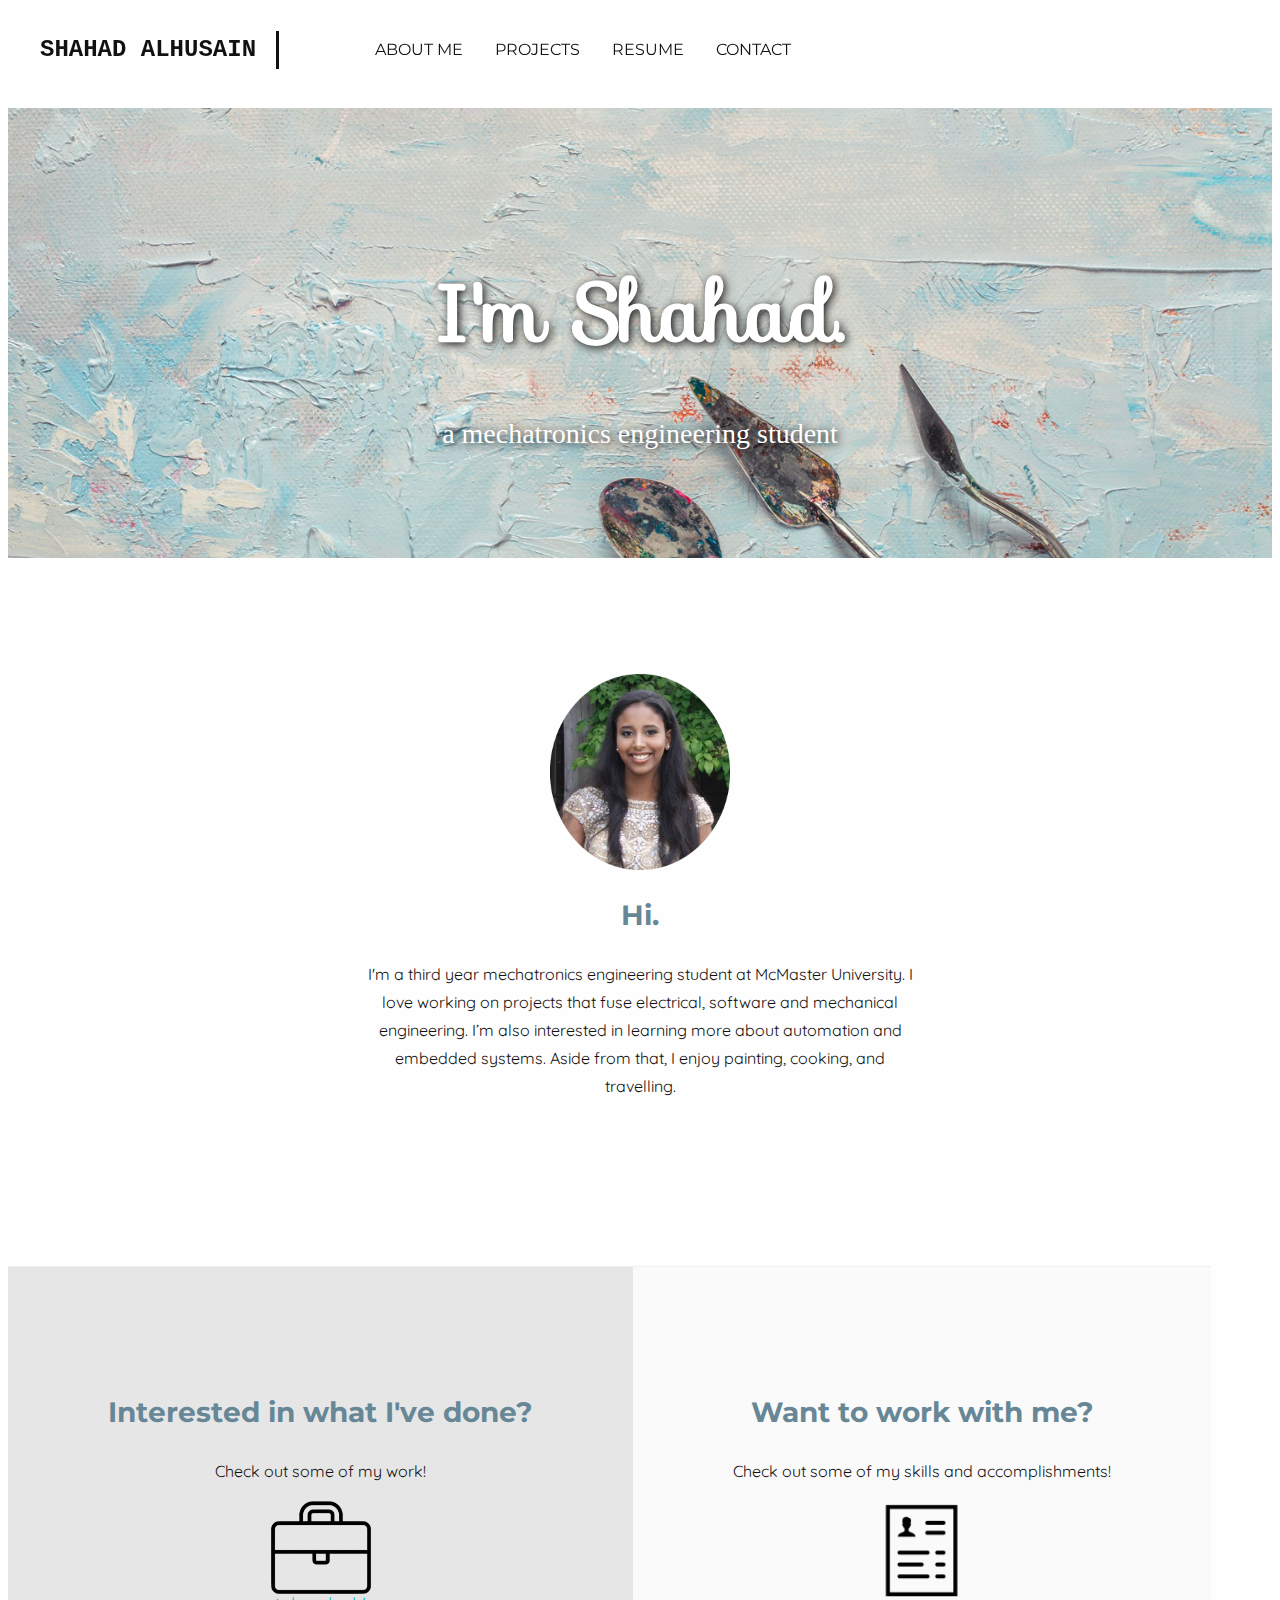
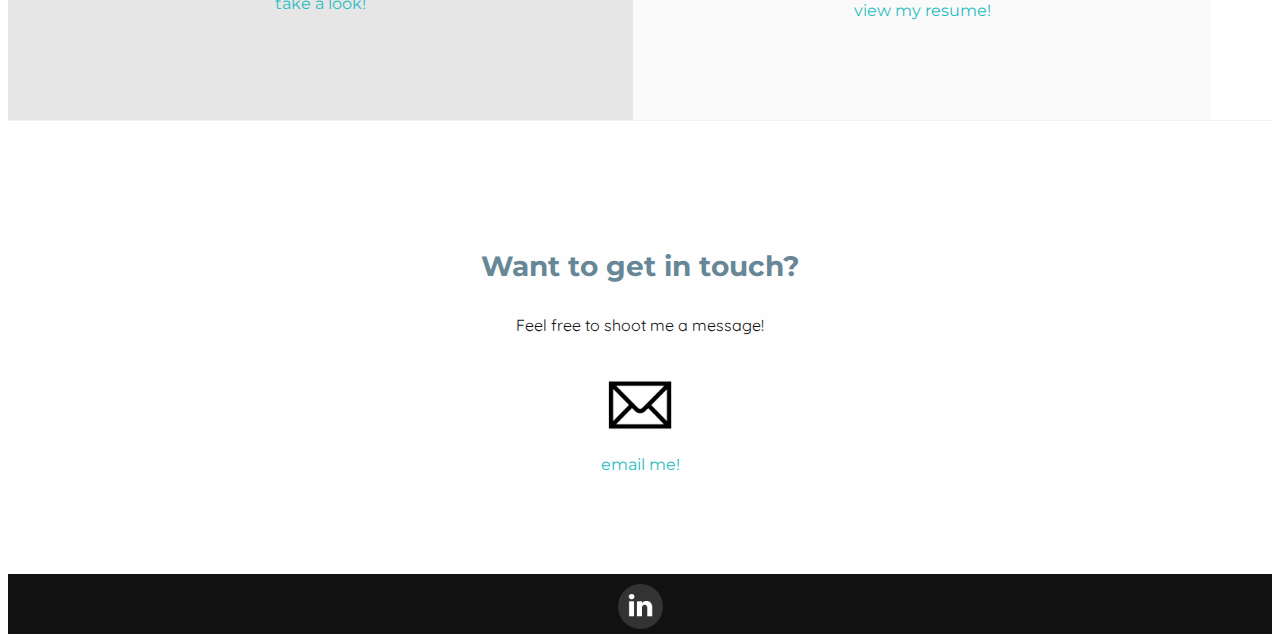
<file: index.html>
<!DOCTYPE html>
<!>
<html>
  <head>
    <meta charset="utf-8">
    <title></title>
    <link rel="shortcut icon" type="image/png" href="image/favicon.png">
    <meta name="viewport" content="width=device-width, initial-scale=1.0">
    <link href="https://fonts.googleapis.com/css?family=Comfortaa|Montserrat:700|Patrick+Hand|Quicksand|Raleway|Sofia" rel="stylesheet">
    <link rel="stylesheet" href="style.css">
  </head>
  <body>
    <header>
      <a href="index.html" class="header-logo">Shahad Alhusain</a> <!--link back to home page-->
      <nav>
        <ul>
          <li><a href="#about">About Me</a></li>
          <li><a href="#projects">Projects</a></li>
          <li><a href="#resume">Resume</a></li>
          <li><a href="#contact">Contact</a></li>
        </ul>
      </nav>
    </header>
    <main>
        <section class="index-banner"> <!--banner-->
          <div class="intro-message">
            <h2>I'm Shahad.</h2>
            <h1>a mechatronics engineering student</h1>
          </div>
        </section>
        <section class="index-about" id="about">
            <div class="about-me">
              <figure>
                <img src="image/me.png" alt="Shahad Alhusain">
              </figure>
              <h3>Hi.</h3>
            </div>
            <p>I'm a third year mechatronics engineering student at McMaster University. I love working on projects that fuse electrical, software and mechanical engineering. I’m also interested in learning more about automation and embedded systems. Aside from that, I enjoy painting, cooking, and travelling.</p
        </section>
        <div class="container">
        <section class="index-projects" id="projects">
              <h3>Interested in what I've done?</h3>
              <p>Check out some of my work!</p>
              <div class="projects-link">
                <a href="projects.html">
                  <img src="image/briefcase.png" alt="briefcase icon">
                  Take a look!</a>
            </div>
        </section>
        <section class="index-resume" id="resume">
          <h3>Want to work with me?</h3>
          <p>Check out some of my skills and accomplishments!</p>
          <div class="resume-link">
            <a href="doc/CV_ShahadAlhusain.pdf">
              <img src="image/resume.png" alt="resume icon">
              View my resume!</a>
        </div>
      </section>
    </div>
        <section class="index-contact" id = "contact">
          <h3>Want to get in touch?</h3>
          <p>Feel free to shoot me a message!</p>
          <div class="email-link">
            <a href="mailto:alhusais@mcmaster.ca?">
              <img src="image/emailicon.png" alt="email icon">
              email me!</a>
          </div>
        </section>
      </main>
      <footer>
        <div id="footer-images">
            <a href="https://www.linkedin.com/in/shahadalhusain/">
              <img class="logo" border="0" alt="linkedin icon"
              src="image/linkedinicon.png">
            </a>
            <!-- <a href="https://www.instagram.com">
              <img class="logo" border="0" alt="instagram icon"
              src="image/instaicon.png">
            </a> -->
         </div>
        </footer>
  </body>
</html>
</file>
<file: style.css>
*{
  text-decoration: none; /*remove underline from links*/
}

main {
  padding-top: 100px; /*height of header*/
}

header {
  position: fixed; /*always visible*/
  top:0;
  right:0;
  left: 0;
  background-color: rgba(254, 254, 254, 0.9); /*slighlty transparent*/
  width: 100%;
  height: 100px;
}

header .header-logo{
  font-family: Monospace;
  font-size: 24px;
  font-weight: 900;
  color: #111; /*shade of black*/
  text-transform: uppercase;
  display: block;
  margin: 0 auto; /*centers block*/
  text-align: left;
  padding: 20px 0px; /*top+bot left+right*/
}

header nav ul { /*unordered list=entire nav*/
  display: block;
  margin: 0 auto;
  width: fit-content;
}

header nav ul li { /*list inside*/
  display: inline-block;
  float: left;
  list-style: none;
  padding: 0px 16px;
}

header nav ul li a{ /*link inside*/
  font-family: Montserrat;
  font-size: 16px;
  color: #111; /*shade of black*/
  text-transform: uppercase;
}


@media only screen and (min-width: 1000px) { /*desktop version*/
  header .header-logo{
    margin: 31px 0; /* top l+r*/
    text-align: left;
    line-height: 38px;
    padding: 0 20px 0 40px; /*top right bottom left*/
    border-right: 3px solid #111;
    float: left;
  }
  header nav ul { /*unordered list=entire nav*/
    margin: 20px 0 0 40px; /*uncenter*/
    float: left;
  }

  header nav ul li a{ /*link inside*/
    line-height: 60px;
  }
}

/*INDEX PAGE*/

.index-banner {
  width: 100%;
  height: calc(100vh - 100px); /*height of header=100px*/
  background-image: url('image/paint12.jpg');
  background-repeat: no-repeat;
  background-position: center;
  background-size: cover;
  display: table;
}

.intro-message {
  display: table-cell;
  vertical-align: middle;
}

.index-banner h2{
  font-family: 'Sofia',cursive;
  font-size: 80px;
  font-weight: 900;
  line-height: 70px;
  color: #fff;
  text-align: center;
  text-shadow: 2px 2px 8px #111;
}

.index-banner h1{
  font-family: PT serif;
  font-size: 28px;
  font-weight: 100;
  line-height: 40px;
  color: #fff;
  text-align: center;
  text-shadow: 2px 2px 8px #111;
}
@media only screen and (min-width: 1000px) {
  .wrapper {
    width: 1000px;
    margin: 0 auto;
  }
  .index-banner {
    height: 450px;
  }

  .index-banner h1{
    display: block;
    width: 560px;
    margin: 0 auto;
  }

}
/*ABOUT ME*/

.index-about {
  display: block;
  padding-top: 100px;
  background-color: #fefefe;
}
.about-me img{
  display: block;
  margin: 0 auto;
  max-width: 100%;
  width: 180px;
  height: auto;
}

.about-me h3 {
  font-family: 'Montserrat', sans-serif;
  font-size: 28px;
  color: #678797; /*#29BDC2*/
  text-align: center;
}

.index-about p{
  font-family: 'Quicksand', sans-serif;
  font-size: 16px;
  color: #111;
  text-align: center;
  padding: 0px 350px 150px 350px; /*T R B L*/
  line-height: 28px;
}
/*PROJECTS SIDE BY SIDE WITH RESUME*/
.container {
  display: flex;
}
.index-projects, .index-resume {
  /*float: left;*/
  box-sizing: border-box;
  /*width 50%;*/
  padding: 100px;
}

/*projects*/
.index-projects {
  display: block;
  /*padding: 100px 350px 100px 350px;*/
  background-color: #E6E6E6;
  border-top: 1px groove #f1f1f1;
}

.index-projects h3{
  font-family: 'Montserrat', sans-serif;
  font-size: 28px;
  color: #678797;
  text-align: center;
}

.index-projects p{
  font-family: 'Quicksand', sans-serif;
  font-size: 16px;
  color: #111;
  text-align: center;
  padding: 0;
}

.projects-link div{
  display: block;
  text-align: center;
}
.projects-link img{
  display: block;
  margin: 0 auto;
  max-width: 100%;
  width: 100px;
  height: auto;
}

.projects-link a{
  display: block;
  margin: 0 auto;
  font-family: Montserrat;
  font-size: 16px;
  color: #29BDC2;
  text-transform: lowercase;
  text-align: center;
}

/*RESUME*/
.index-resume{
  display: block;
  /*padding: 100px 350px 100px 350px;*/
  background-color: #fafafa;
  /*#D0D3D4;*/
  border-top: 1px groove #f1f1f1;
}

.index-resume h3{
  font-family: 'Montserrat', sans-serif;
  font-size: 28px;
  color: #678797;
  text-align: center;
}

.index-resume p{
  font-family: 'Quicksand', sans-serif;
  font-size: 16px;
  color: #111;
  text-align: center;
  padding: 0;
}

.resume-link div{
  display: block;
  text-align: center;
}
.resume-link img{
  display: block;
  margin: 0 auto;
  max-width: 100%;
  width: 100px;
  height: auto;
}

.resume-link a{
  display: block;
  margin: 0 auto;
  font-family: Montserrat;
  font-size: 16px;
  color: #29BDC2;
  text-transform: lowercase;
  text-align: center;
}
 /*CONTACT*/
 .index-contact{
   display: block;
   padding: 100px 350px 100px 350px;
   background-color: #fefefe;
   border-top: 1px groove #f1f1f1;
 }

 .index-contact h3{
   font-family: 'Montserrat', sans-serif;
   font-size: 28px;
   color: #678797;
   text-align: center;
 }

 .index-contact p{
   font-family: 'Quicksand', sans-serif;
   font-size: 16px;
   color: #111;
   text-align: center;
   padding: 0;
 }

 .email-link div{
   display: block;
   text-align: center;
 }
 .email-link img{
   display: block;
   margin: 0 auto;
   max-width: 100%;
   width: 100px;
   height: auto;
 }

 .email-link a{
   display: block;
   margin: 0 auto;
   font-family: Montserrat;
   font-size: 16px;
   color: #29BDC2;
   text-transform: lowercase;
   text-align: center;
 }
 /*--------------------------------------------------------------------*/
 /*FOOTER*/
 footer {
   width: 100%;
   background-color: #111;
   height: 60px;
 }

 .logo {
   display: inline-block;
   margin-left: auto;
   margin-right: auto;
   height: 45px;
   padding-top: 10px;
 }

#footer-images{
  text-align: center;
}
/*.footer-socialmedia {
   display: block;
   margin: 0 auto;
   width: 50%;
 }

 .footer-socialmedia img{
   max-width: 100%;
   width: 50px;
   height: auto;
   margin-left: auto;
   margin-right: auto;
   display: block;
 }

 .footer-socialmedias::after {
   content: "";
   clear: both;
   display: table;
 }*/
</file>
